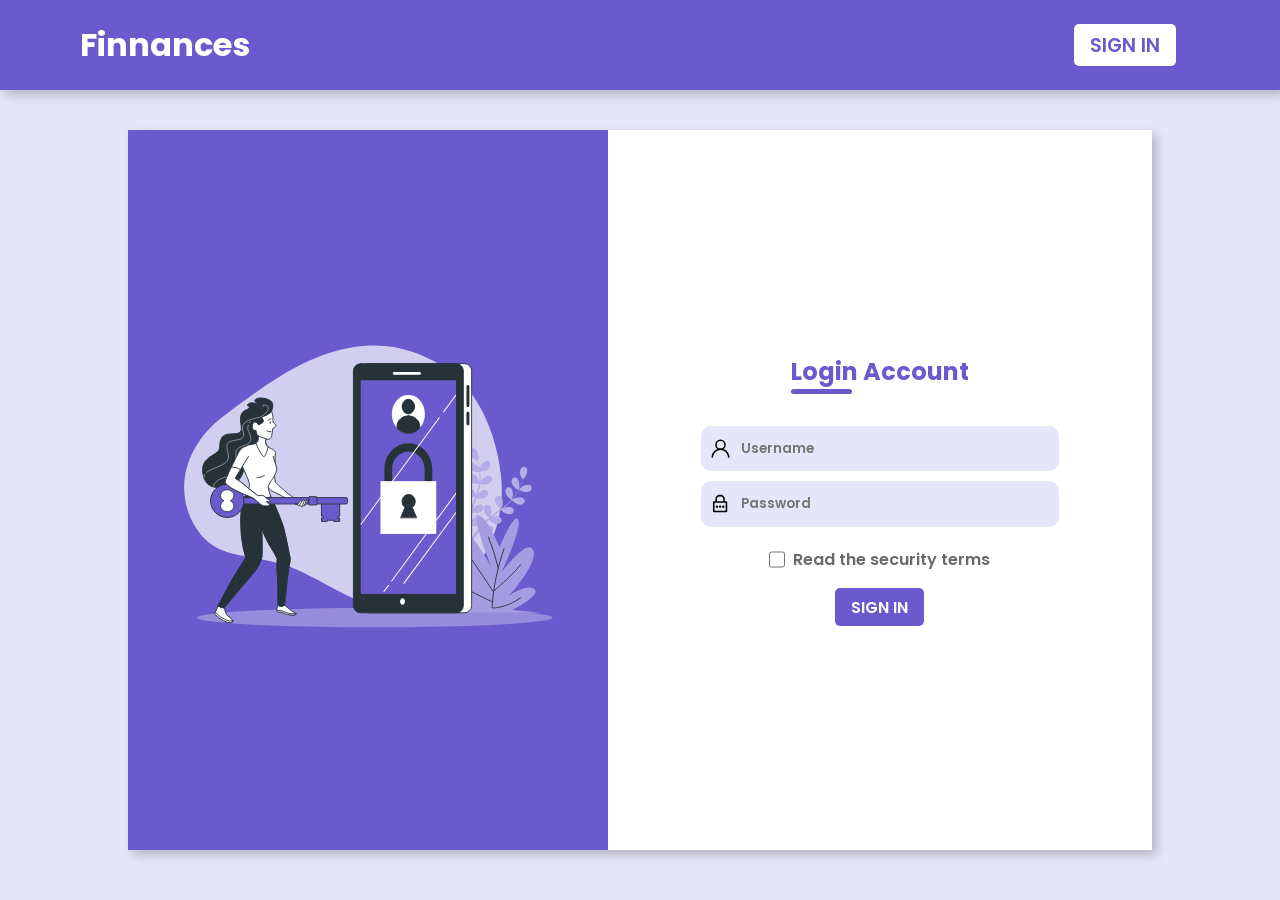
<file: index.html>
<!DOCTYPE html>
<html lang="pt-br">
<head>
    <meta charset="UTF-8">
    <meta name="viewport" content="width=device-width, initial-scale=1.0">
    <link rel="stylesheet" href="assets/css/signin.css">
    <title>Finnances - SIGN-IN</title>
</head> 
<body>
    <header>
        <div class="container-header">
            <h1>Finnances</h1>
            <div class="register-button">
                <button id="signupBtn">SIGN IN</button>
            </div>
        </div>
    </header>

    <div id="container" class="container">
        <div class="form-image">
            <img src="assets/img/login-animate.svg" alt="login-animate">
        </div>

        <div class="form">
            <form id="signin-form">
                <div class="form-header">
                    <img src="assets/img/login-animate.svg" alt="login-animate" class="svgDisplay" id="svgDisplay">
                    <div class="title">
                        <h2>Login Account</h2>
                    </div>
                </div>

                <div class="input-group">
                    <div class="input-box">
                        <img class="icon" src="assets/img/name.svg" alt="username-icon">
                        <input type="text" name="name" placeholder="Username" id="signin-username" required>
                    </div>
                    <div class="input-box">
                        <img class="icon" src="assets/img/password.svg" alt="name-icon">
                        <input type="password" name="password" placeholder="Password" id="signin-password" required>
                    </div>
                </div>

                <div class="terms-group">
                    <input type="checkbox" name="terms-checkbox" id="terms-checkbox" required>
                    <label for="terms-checkbox">Read the security terms</label>
                </div>

                <div class="button-signin">
                    <button type="submit">SIGN IN</button>
                </div>
            </form>
        </div>
    </div>

    <!-- Modal Structure -->
    <div id="signupModal" class="modal">
        <div class="form-modal">
            <form id="signup-form">
                <div class="form-header-modal">
                    <img src="assets/img/banner-signin.svg" alt="imagem-svg-sign-in">
                    <div class="title-modal">
                        <h2>Create Account</h2>
                    </div>
                </div>
    
                <div class="input-group-modal">
                    <div class="input-box-modal">
                        <img class="icon-modal" src="assets/img/name.svg" alt="username-icon">
                        <input type="text" name="name" placeholder="Username" id="username" required>
                    </div>
                    <div class="input-box-modal">
                        <img class="icon-modal" src="assets/img/email.svg" alt="email-icon">
                        <input type="email" name="email" placeholder="Email" id="email" required>
                    </div>
                    <div class="input-box-modal">
                        <img class="icon-modal" src="assets/img/password.svg" alt="password-icon">
                        <input type="password" name="password" placeholder="Password" id="password" required>
                    </div>
                </div>
    
                <div class="terms-group-modal">
                    <input type="checkbox" name="terms-checkbox" id="terms-checkbox" required>
                    <label for="terms-checkbox">Read the security terms</label>
                </div>
    
                <div class="button-signin-modal">
                    <button type="submit">SIGN UP</button>
                    <button type="button" id="closeBtn">Cancel</button>
                </div>
            </form>
        </div>
    </div>    

    <script src="signup.js"></script>
</body>
</html>
</file>
<file: assets/css/signin.css>
@import url('https://fonts.googleapis.com/css2?family=Poppins:ital,wght@0,100;0,200;0,300;0,400;0,500;0,600;0,700;0,800;0,900;1,100;1,200;1,300;1,400;1,500;1,600;1,700;1,800;1,900&display=swap');

* {
    margin: 0;
    padding: 0;
    box-sizing: border-box;
    font-family: 'Poppins', sans-serif;
}

body {
    width: 100%;
    height: 100vh;
    display: flex;
    justify-content: center;
    align-items: center;
    flex-direction: column;
    background-color: #E6E6FA;
}

.container {
    width: 80vw;
    max-width: 1500px;
    min-height: 80vh;
    height: auto;
    display: flex;
    box-shadow: 5px 5px 10px rgba(0, 0, 0, .212);
    flex-wrap: wrap;
    margin-top: 5rem;
}

.form-image {
    flex: 1;
    display: flex;
    align-items: center;
    justify-content: center;
    padding: 1rem;
    background-color: #6A5ACD;
    transition: background-color 0.2s ease-in-out, height 0.3s ease-in-out;
}

.form-image:hover {
    background-color: #7B68EE;
}

.form-image:hover img {
    height: 30rem;
}

.form-image img {
    height: 28rem;
    transition: height 0.2s ease-in-out;
    max-width: 100%;
}

.form {
    flex: 1;
    display: flex;
    align-items: center;
    justify-content: center;
    flex-direction: column;
    background-color: #fff;
    padding: 3rem;
}

.form-header {
    margin-bottom: 1rem;
    gap: 1rem;
    display: flex;
    justify-content: space-around;
    width: 100%;
}

.svgDisplay /* svg that appears when the screen zooms out */ {
    display: none;
    width: 15rem;
}

.title {
    color: #6A5ACD;
}

.register-button {
    width: 150px;
    display: flex;
    justify-content: center;
}

.register-button button {
    background-color: #fff;
    outline: none;
    border: none;
    padding: 0.4rem 1rem;
    border-radius: 5px;
    cursor: pointer;
    transition: background-color 0.2s ease-in-out, padding 0.2s ease-in-out;
}

.register-button button {
    text-decoration: none;
    font-weight: 600;
    color: #6A5ACD;
    font-size: 1.2rem;
}

.register-button button:hover {
    background-color: #E6E6FA;
    padding: 0.4rem 2rem;
    transition: background-color 0.2s ease-in-out, padding 0.2s ease-in-out;
}

.form-header h2::after {
    content: '';
    display: block;
    width: 3.8rem;
    height: 0.3rem;
    background-color: #6A5ACD;
    margin: 0 auto;
    position: absolute;
    border-radius: 10px;
    transition: background-color 0.2s ease-in-out, width 1s ease-in-out;
}

.form-header h2:hover {
    color: #7B68EE;
    transition: color 0.2s ease-in-out;
}

.form-header h2:hover::after {
    background-color: #7B68EE;
    width: 7rem;
    transition: background-color 0.2s ease-in-out, width 0.2s ease-in-out;
}

.form form {
    width: 80%;
    max-width: 80%;
}

.input-group {
    width: 100%;
    display: flex;
    flex-direction: column;
    align-items: center;
    padding: 1rem 0;
}

.input-box {
    width: 100%;
    position: relative;
}

.input-box input {
    width: 100%;
    margin: 0.3rem 0;
    padding: 0.8rem 1.2rem 0.8rem 2.5rem;
    border: none;
    border-radius: 10px;
    outline: none;
    background-color: #E6E6FA;
    font-weight: 600;
    box-sizing: border-box;
}

.icon {
    position: absolute;
    height: 1.2rem;
    left: 10px;
    top: 32%;
}

.terms-group {
    display: flex;
    justify-content: center;
    gap: 0.5rem;
    font-weight: 600;
    color: #696969;
}

.terms-group input {
    width: 1rem;
    cursor: pointer;
}

.button-signin {
    display: flex;
    justify-content: center;
    margin-top: 1rem;
    width: 100%;
}

.button-signin button {
    padding: 0.4rem 1rem;
    border-radius: 5px;
    outline: none;
    border: none;
    background-color: #6A5ACD;
    color: #fff;
    font-weight: 600;
    transition: background-color 0.2s ease-in-out, padding 0.2s ease-in-out;
    font-size: 1rem;
}

.button-signin button:hover {
    background-color: #7B68EE;
    padding: 0.4rem 1.5rem;
    transition: background-color 0.2s ease-in-out, padding 0.2s ease-in-out;
}

header {
    position: fixed;
    top: 0;
    left: 0;
    width: 100vw;
    height: 10vh;
    background-color: #6A5ACD;
    box-shadow: 5px 5px 10px rgba(0, 0, 0, .212);
}

.container-header {
    width: 100vw;
    height: 10vh;
    display: flex;
    align-items: center;
    justify-content: space-between;
    padding: 0 5rem 0 5rem;
    color: #fff;
}

.container-header h1 {
    margin-right: 1rem;
}

/* Modal Style */

.modal {
    display: none;
    width: 55vw;
    max-width: 1500px;
    box-shadow: 5px 5px 10px rgba(0, 0, 0, .212);
    flex-wrap: wrap;
    margin-top: 5rem;
}

.form-modal {
    width: 100%;
    height: 100%;
    display: flex;
    align-items: center;
    flex-direction: column;
    background-color: #fff;
    padding: 3rem;
    box-shadow: 5px 5px 10px rgba(0, 0, 0, 0.212);
}

.form-header-modal {
    display: flex;
    flex-direction: column;
    align-items: center;
    width: 100%;
    height: 35vh;
}

.form-header-modal img {
    height: 15rem;
    margin-right: 2rem;
}

.title-modal {
    color: #6A5ACD;
}

.form-header-modal h2::after {
    content: '';
    display: block;
    width: 4.8rem;
    height: 0.3rem;
    background-color: #6A5ACD;
    margin: 0 auto;
    position: absolute;
    border-radius: 10px;
    transition: background-color 0.2s ease-in-out, width 1s ease-in-out;
}

.form-header-modal h2:hover {
    color: #7B68EE;
    transition: color 0.2s ease-in-out;
}

.form-header-modal h2:hover::after {
    background-color: #7B68EE;
    width: 8rem;
    transition: background-color 0.5s ease-in-out, width 0.2s ease-in-out;
}

.input-group-modal {
    width: 100%;
    display: flex;
    flex-direction: column;
    align-items: center;
    padding: 1rem 0;
}

.input-box-modal {
    width: 100%;
    position: relative;
}

.input-box-modal input {
    width: 100%;
    margin: 0.3rem 0;
    padding: 0.8rem 1.2rem 0.8rem 2.5rem;
    border: none;
    border-radius: 10px;
    outline: none;
    background-color: #E6E6FA;
    font-weight: 600;
    box-sizing: border-box;
}

.icon-modal {
    position: absolute;
    height: 1.2rem;
    left: 10px;
    top: 32%;
}

.terms-group-modal {
    display: flex;
    justify-content: center;
    gap: 0.5rem;
    font-weight: 600;
    color: #696969;
    margin-top: 1rem;
}

.terms-group-modal input {
    width: 1rem;
    cursor: pointer;
}

.button-signin-modal {
    display: flex;
    justify-content: center;
    margin-top: 0.5rem;
    width: 100%;
    gap: 1rem;
}
.button-signin-modal button {
    padding: 0.4rem 3rem;
    border-radius: 5px;
    outline: none;
    border: none;
    background-color: #6A5ACD;
    color: #fff;
    font-weight: 600;
    transition: background-color 0.2s ease-in-out, padding 0.2s ease-in-out;
    font-size: 1rem;
    white-space: nowrap;
}

.button-signin-modal button:hover {
    background-color: #7B68EE;
    padding: 0.4rem 4rem;
    transition: background-color 0.2s ease-in-out, padding 0.2s ease-in-out;
}

/* Media Queries */

@media screen and (max-width: 1064px) {
    .container {
        width: 90vw;
        flex-direction: column;
        align-items: center;
    }

    .input-box {
        width: 100%;
        max-width: 300px;
    }

    .form-image {
        display: none;
    }

    .form {
        width: 100%;
    }

    .form-header {
        flex-direction: column;
        align-items: center;
        margin-bottom: 1rem;
        gap: 0;
    }

    .svgDisplay {
        display: block;
    }

    .title {
        white-space: nowrap;
    }

    .input-box-modal {
        width: 100%;
        max-width: 300px;
    }

    .form-header-modal {
        height: 16rem;
        margin-top: 2rem;
    }

    .form-header-modal img {
        height: 12rem;
    }

    .button-signin-modal button {
        padding: 0.4rem 2rem;
    }
}

@media screen and (max-width: 600px) {
    .container {
        width: 100%;
        height: 100%;
    }

    .form {
        height: 100%;
    }
    
    .container-header {
        padding: 0 1rem 0 1rem;
    }

    .modal {
        width: 100vw;
        height: 100%;
    }

    .form-modal {
        width: 100%;
        height: 100%;
    }
}
</file>
